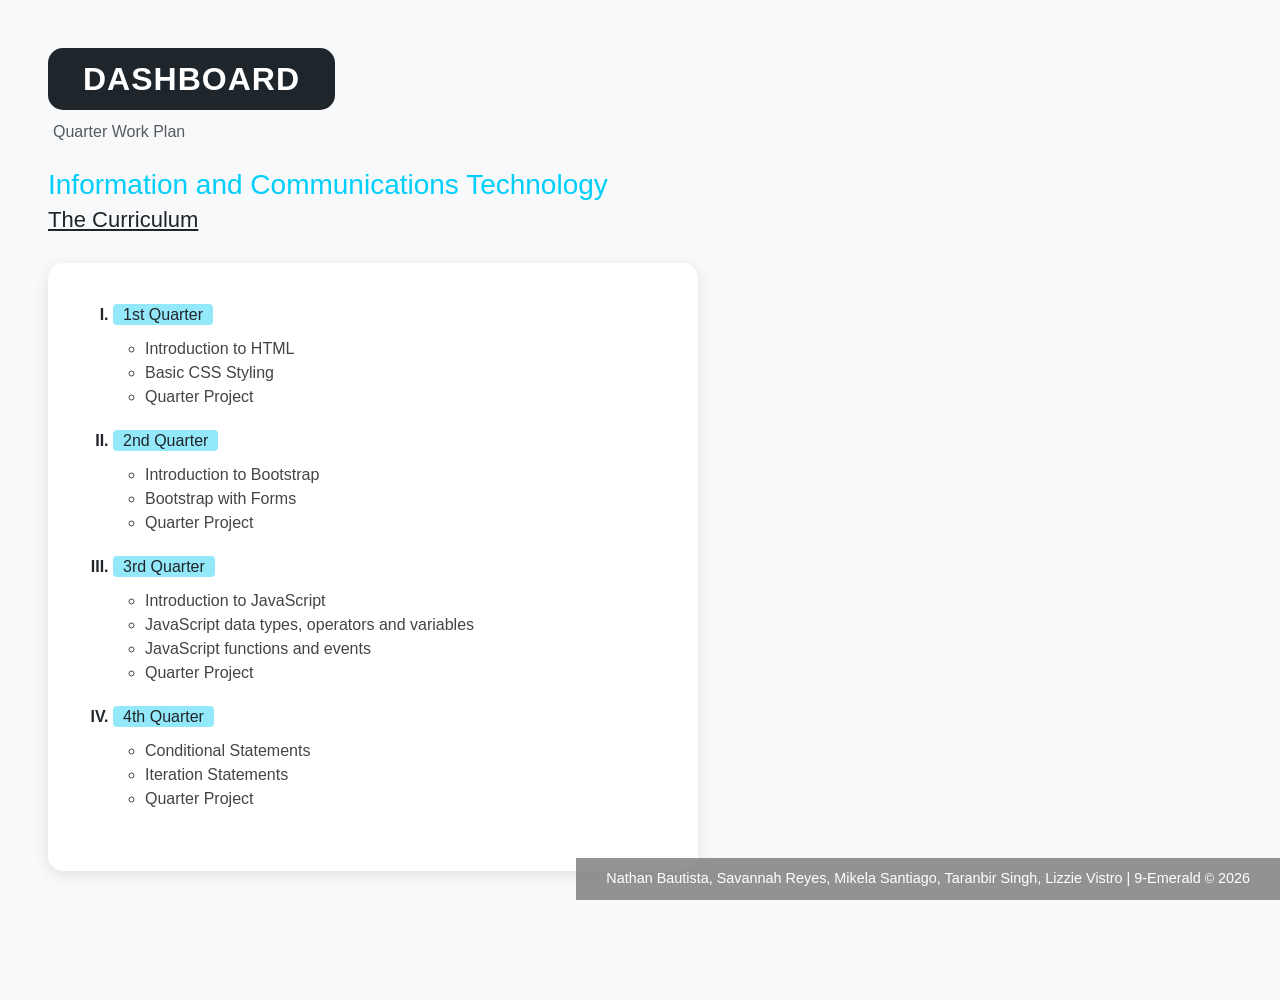
<file: dashboard.html>
<!DOCTYPE html>
<html lang="en">
<head>
     <meta charset="UTF-8">
     <meta name="viewport" content="width=device-width, initial-scale=1.0">
     <title>Dashboard</title>
     <link rel="stylesheet" href="styles.css">

     <!-- BOOTSTRAP -->
     <!-- Latest compiled and minified CSS -->
     <link href="https://cdn.jsdelivr.net/npm/bootstrap@5.3.3/dist/css/bootstrap.min.css" rel="stylesheet">

     <!-- Latest compiled JavaScript -->
     <script src="https://cdn.jsdelivr.net/npm/bootstrap@5.3.3/dist/js/bootstrap.bundle.min.js"></script>

</head>
<body id="dBod">

     <div class="container-fluid p-5">

          <div class="header-section mb-4">
               <h2 id="dashTitle"><b>DASHBOARD</b></h2>
               <p class="text-muted">Quarter Work Plan</p>
          </div>

          <h2 id="ictTitle">Information and Communications Technology</h2>
          <h3 id="currHead"><u>The Curriculum</u></h3>
               
          <div id="dashBox" class="mx-auto">
               <ol id="theList">
                    <!-- 1ST Q -->
                    <li><span id="quarterHighlight">1st Quarter</span>
                         <ul>
                              <li>Introduction to HTML</li>
                              <li>Basic CSS Styling</li>
                              <li>Quarter Project</li>
                         </ul>
                    </li>
                    <!-- 2ND Q -->
                    <li><span id="quarterHighlight">2nd Quarter</span>
                         <ul>
                              <li>Introduction to Bootstrap</li>
                              <li>Bootstrap with Forms</li>
                              <li>Quarter Project</li>
                         </ul>
                    </li>
                    <!-- 3RD Q -->
                    <li><span id="quarterHighlight">3rd Quarter</span>
                         <ul>
                              <li>Introduction to JavaScript</li>
                              <li>JavaScript data types, operators and variables</li>
                              <li>JavaScript functions and events</li>
                              <li>Quarter Project</li>
                         </ul>
                    </li>
                    <!-- 4TH Q -->
                    <li><span id="quarterHighlight">4th Quarter</span>
                         <ul>
                              <li>Conditional Statements</li>
                              <li>Iteration Statements</li>
                              <li>Quarter Project</li>
                         </ul>
                    </li>
               </ol>
          </div>

     </div>

          <!-- FOOTER -->
          <div id="footerContainer">
               <div id="footerBox">
                    <p>Nathan Bautista, Savannah Reyes, Mikela Santiago, Taranbir Singh, Lizzie Vistro | 9-Emerald <small>&copy;</small> 2026</p>
               </div>
          </div>

</body>
</html>
</file>
<file: styles.css>
#dBod {
     background-color: #f8f9fa;
     font-family: 'Gill Sans', 'Gill Sans MT', Calibri, 'Trebuchet MS', sans-serif;
     min-height: 1000px;
     display: flex;
     flex-direction: column;
}

#dashTitle {
    background-color: #1e252b;
    color: white;
    display: inline-block;
    padding: 12px 35px;
    border-radius: 15px;
    letter-spacing: 1px;
    font-size: 32px;
    margin-bottom: 10px;
}

.text-muted {
    color: #333 !important;
    font-size: 1rem;
    margin-left: 5px;
}

.header-section {
    text-align: left;
    margin-bottom: 40px !important;
}

#ictTitle {
     color: #00cefb !important;
     font-size: 28px;
     margin-bottom: 5px;
     text-align: left;
}

#currHead {
     font-size: 22px;
     text-align: left;
     margin-bottom: 30px;
}

#dashBox {
     background-color: white;
     padding: 40px;
     border-radius: 15px;
     box-shadow: 0 4px 15px rgba(0,0,0,0.1);
     width: 100%;
     max-width: 650px;
     margin-left: 0 !important;
}

#theList {
     list-style-type: upper-roman;
     padding-left: 25px;
}

#theList> li {
     font-weight: bold;
     margin-bottom: 20px;
}

#quarterHighlight {
     background-color: #93e9fa;
     padding: 2px 10px;
     border-radius: 4px;
     font-weight: normal;
}

#theList ul {
     list-style-type: circle;
     font-weight: normal;
     color: #444;
     margin-top: 10px;
}

#footerContainer {
     position: fixed;
     bottom: 0px;
     right: 0;
     z-index: 1000;
     display: flex;
     justify-content: flex-end;
     width: auto;
}

#footerBox {
     background-color: rgba(120, 120, 120, 0.8) !important;
     padding: 10px 30px;
}

#footerBox p {
     color: white !important;
     margin: 0;
     font-size: 0.9rem;
}
</file>
